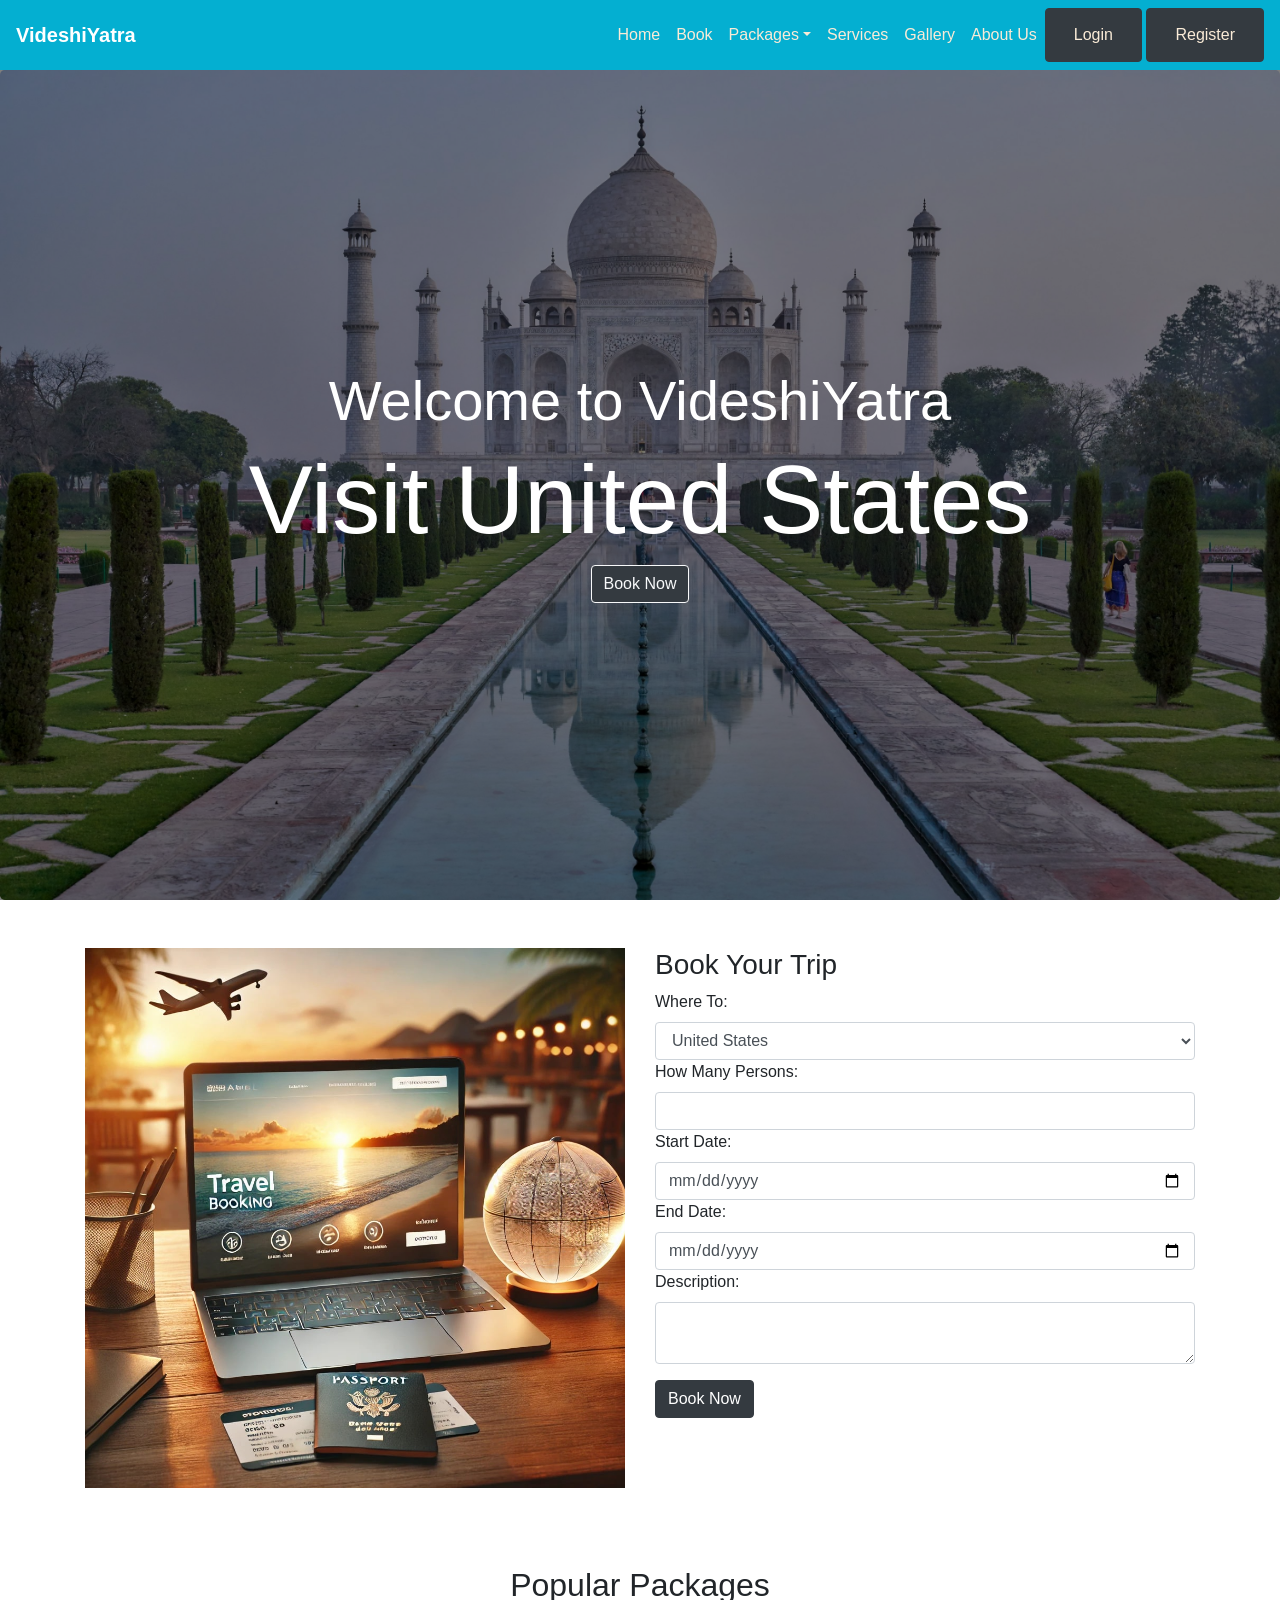
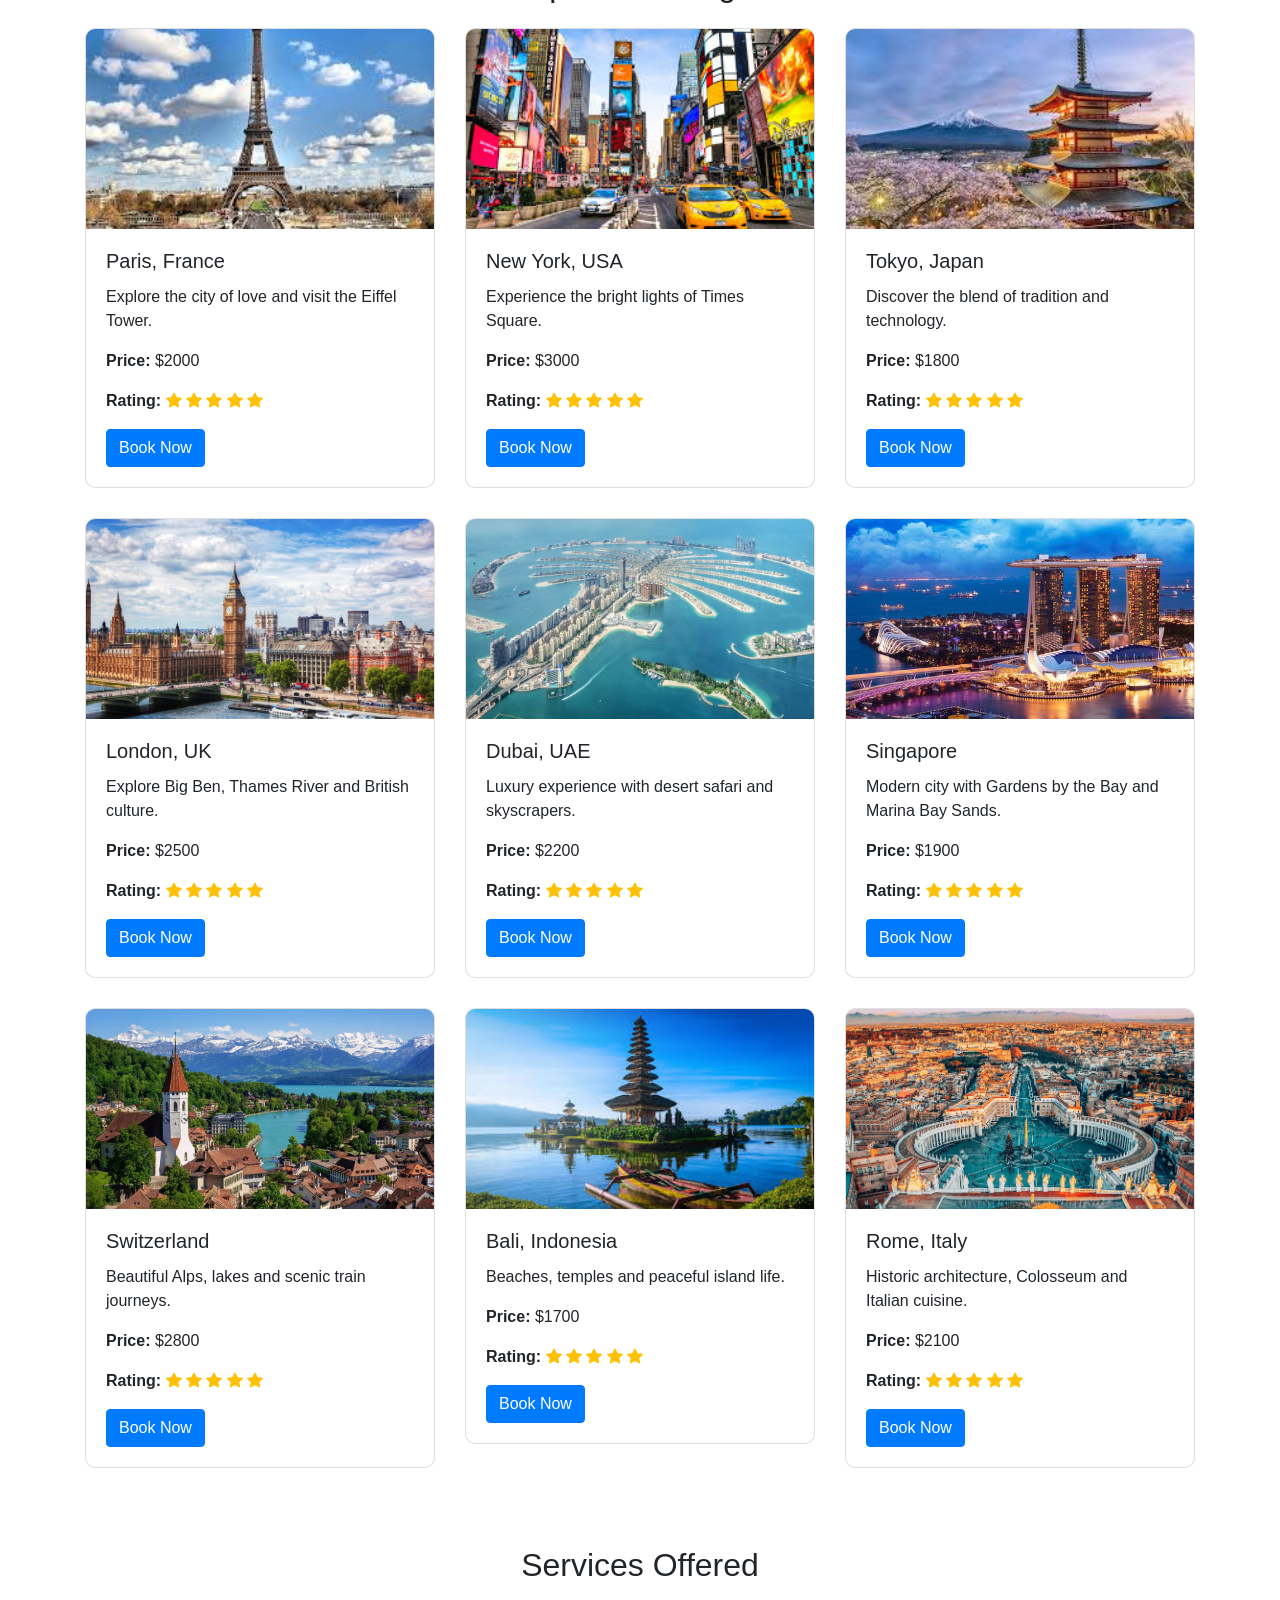
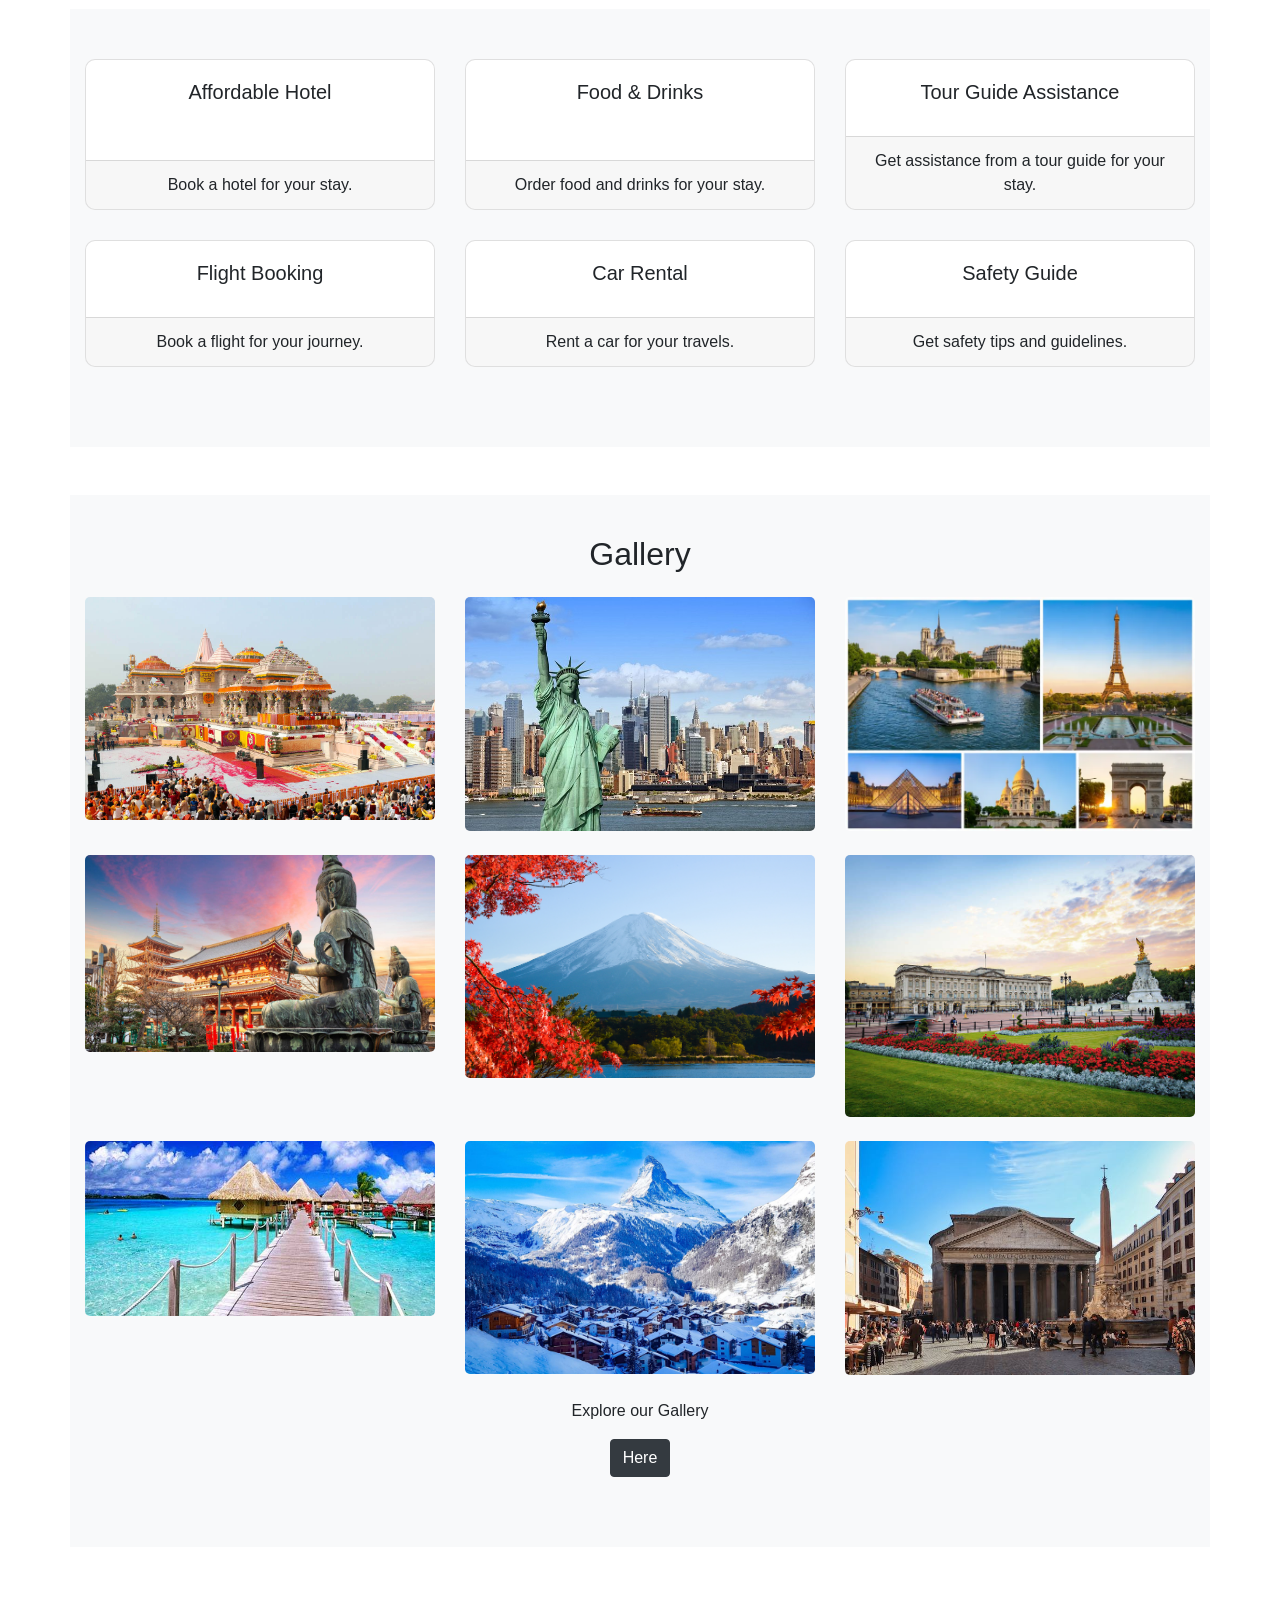
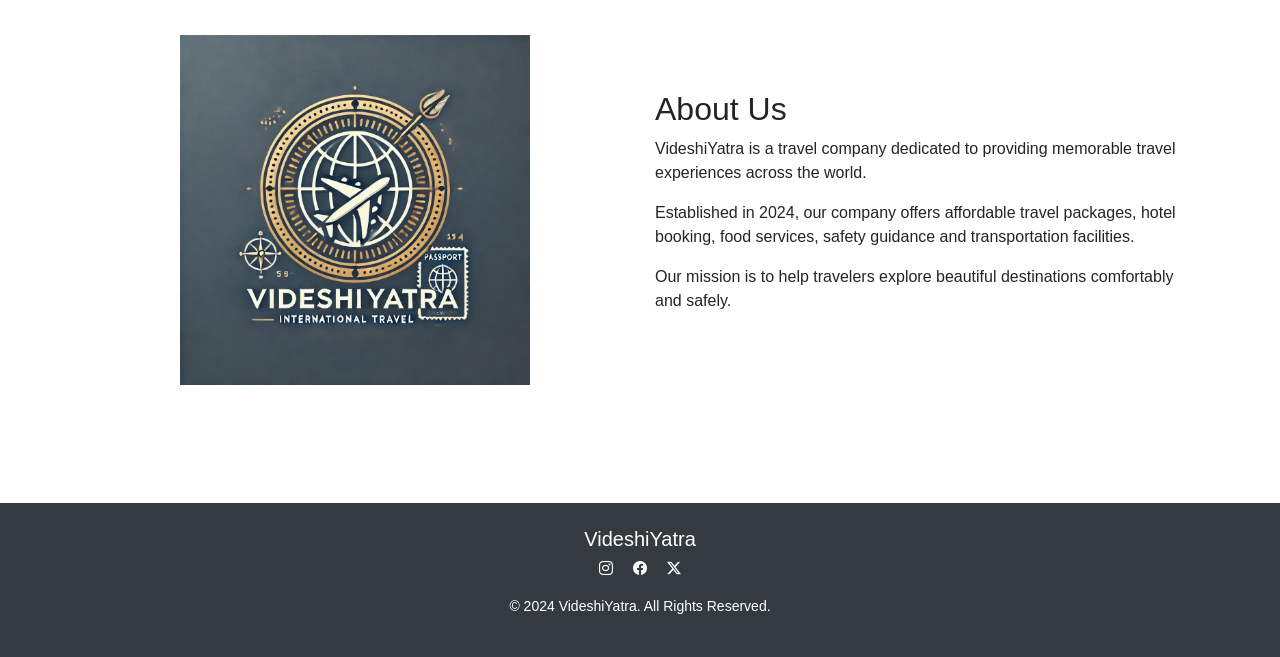
<file: index.html>
<!DOCTYPE html>
<html lang="en">
<head>
    <meta charset="UTF-8">
    <meta name="viewport" content="width=device-width, initial-scale=1.0">
    <title>VideshiYatra</title>
    <link rel="stylesheet" href="https://cdn.jsdelivr.net/npm/bootstrap@4.6.2/dist/css/bootstrap.min.css">
    <link rel="stylesheet" href="https://cdn.jsdelivr.net/npm/bootstrap-icons@1.11.3/font/bootstrap-icons.min.css">
    <link href="style.css" rel="stylesheet">
</head>
<body>
    <nav class="navbar navbar-expand-lg navbar-dark bg-custom">
        <a class="navbar-brand" href="#">VideshiYatra</a>
        <button class="navbar-toggler" type="button" data-toggle="collapse" data-target="#navbarNavDropdown">
          <span class="navbar-toggler-icon"></span>
        </button>
        <div class="collapse navbar-collapse" id="navbarNavDropdown">
          <ul class="navbar-nav ml-auto">
            <li class="nav-item"><a class="nav-link" href="#">Home</a></li>
            <li class="nav-item"><a class="nav-link" href="#">Book</a></li>
            <li class="nav-item dropdown">
              <a class="nav-link dropdown-toggle" href="#" role="button" data-toggle="dropdown">Packages</a>
              <div class="dropdown-menu">
                <a class="dropdown-item" href="#">United States</a>
                <a class="dropdown-item" href="#">India</a>
                <a class="dropdown-item" href="#">France</a>
                <a class="dropdown-item" href="#">Germany</a>
              </div>
            </li>
            <li class="nav-item"><a class="nav-link" href="#">Services</a></li>
            <li class="nav-item"><a class="nav-link" href="#">Gallery</a></li>
            <li class="nav-item"><a class="nav-link" href="#">About Us</a></li>
          </ul>
        </div>
        <span>
          <button class="btn btn-dark"><a class="nav-link text-white" href="login.html">Login</a></button>
          <button class="btn btn-dark"><a class="nav-link text-white" href="register.html">Register</a></button>
        </span>
    </nav>

    <!-- Hero Section -->
    <div class="jumbotron">
        <h2 class="display-4">Welcome to VideshiYatra</h2>
        <h1 class="display-1">Visit <span id="changingCountry"></span></h1>
        <a class="btn btn-dark btn-outline-light" href="#" role="button">Book Now</a>
    </div>

    <script>
        // Country Name Animation Logic
        const countries = ["India", "United States", "France", "Germany", "Italy", "Japan"];
        let index = 0;
        function changeCountry() {
            document.getElementById("changingCountry").innerText = countries[index];
            index = (index + 1) % countries.length;
        }
        setInterval(changeCountry, 1200);
        changeCountry();
    </script>

    <!-- Booking Section -->
    <section class="container my-5" name="Booking">
        <div class="row">
            <div class="col-md-6">
                <img src="Images/booking.jpg" alt="Booking Image" class="img-fluid">
            </div>
            <div class="col-md-6">
                <h3>Book Your Trip</h3>
                <form id="bookingForm">
                    <label>Where To:</label>
                    <select class="form-control" required>
                        <option>United States</option>
                        <option>India</option>
                        <option>France</option>
                        <option>Germany</option>
                    </select>
                    <label>How Many Persons:</label>
                    <input type="number" class="form-control" min="1" required>
                    <label>Start Date:</label>
                    <input type="date" class="form-control" id="startDate" required>
                    <label>End Date:</label>
                    <input type="date" class="form-control" id="endDate" required>
                    <label>Description:</label>
                    <textarea class="form-control" minlength="50" maxlength="500" required></textarea>
                    <button type="submit" class="btn btn-dark mt-3">Book Now</button>
                </form>
            </div>
        </div>
    </section>

    <!-- Package Gallery -->
<section class="container my-5" name="Packages">
    <h2 class="text-center mb-4">Popular Packages</h2>

    <div class="row">

        <div class="col-md-4">
            <div class="card">
                <img src="Images/package1.png" class="card-img-top" alt="Package 1">
                <div class="card-body">
                    <h5 class="card-title">Paris, France</h5>
                    <p class="card-text">Explore the city of love and visit the Eiffel Tower.</p>
                    <p><strong>Price:</strong> $2000</p>
                    <p>
                        <strong>Rating:</strong>
                        <i class="bi bi-star-fill text-warning"></i>
                        <i class="bi bi-star-fill text-warning"></i>
                        <i class="bi bi-star-fill text-warning"></i>
                        <i class="bi bi-star-fill text-warning"></i>
                        <i class="bi bi-star-fill text-warning"></i>
                    </p>
                    <a href="#" class="btn btn-primary">Book Now</a>
                </div>
            </div>
        </div>

        <div class="col-md-4">
            <div class="card">
                <img src="Images/package2.png" class="card-img-top" alt="Package 2">
                <div class="card-body">
                    <h5 class="card-title">New York, USA</h5>
                    <p class="card-text">Experience the bright lights of Times Square.</p>
                    <p><strong>Price:</strong> $3000</p>
                    <p>
                        <strong>Rating:</strong>
                        <i class="bi bi-star-fill text-warning"></i>
                        <i class="bi bi-star-fill text-warning"></i>
                        <i class="bi bi-star-fill text-warning"></i>
                        <i class="bi bi-star-fill text-warning"></i>
                        <i class="bi bi-star-fill text-warning"></i>
                    </p>
                    <a href="#" class="btn btn-primary">Book Now</a>
                </div>
            </div>
        </div>

        <div class="col-md-4">
            <div class="card">
                <img src="Images/package3.png" class="card-img-top" alt="Package 3">
                <div class="card-body">
                    <h5 class="card-title">Tokyo, Japan</h5>
                    <p class="card-text">Discover the blend of tradition and technology.</p>
                    <p><strong>Price:</strong> $1800</p>
                    <p>
                        <strong>Rating:</strong>
                        <i class="bi bi-star-fill text-warning"></i>
                        <i class="bi bi-star-fill text-warning"></i>
                        <i class="bi bi-star-fill text-warning"></i>
                        <i class="bi bi-star-fill text-warning"></i>
                        <i class="bi bi-star-fill text-warning"></i>
                    </p>
                    <a href="#" class="btn btn-primary">Book Now</a>
                </div>
            </div>
        </div>

        <div class="col-md-4">
            <div class="card">
                <img src="Images/package4.png" class="card-img-top" alt="Package 4">
                <div class="card-body">
                    <h5 class="card-title">London, UK</h5>
                    <p class="card-text">Explore Big Ben, Thames River and British culture.</p>
                    <p><strong>Price:</strong> $2500</p>
                    <p>
                        <strong>Rating:</strong>
                        <i class="bi bi-star-fill text-warning"></i>
                        <i class="bi bi-star-fill text-warning"></i>
                        <i class="bi bi-star-fill text-warning"></i>
                        <i class="bi bi-star-fill text-warning"></i>
                        <i class="bi bi-star-fill text-warning"></i>
                    </p>
                    <a href="#" class="btn btn-primary">Book Now</a>
                </div>
            </div>
        </div>

        <div class="col-md-4">
            <div class="card">
                <img src="Images/package5.png" class="card-img-top" alt="Package 5">
                <div class="card-body">
                    <h5 class="card-title">Dubai, UAE</h5>
                    <p class="card-text">Luxury experience with desert safari and skyscrapers.</p>
                    <p><strong>Price:</strong> $2200</p>
                    <p>
                        <strong>Rating:</strong>
                        <i class="bi bi-star-fill text-warning"></i>
                        <i class="bi bi-star-fill text-warning"></i>
                        <i class="bi bi-star-fill text-warning"></i>
                        <i class="bi bi-star-fill text-warning"></i>
                        <i class="bi bi-star-fill text-warning"></i>
                    </p>
                    <a href="#" class="btn btn-primary">Book Now</a>
                </div>
            </div>
        </div>

        <div class="col-md-4">
            <div class="card">
                <img src="Images/package6.png" class="card-img-top" alt="Package 6">
                <div class="card-body">
                    <h5 class="card-title">Singapore</h5>
                    <p class="card-text">Modern city with Gardens by the Bay and Marina Bay Sands.</p>
                    <p><strong>Price:</strong> $1900</p>
                    <p>
                        <strong>Rating:</strong>
                        <i class="bi bi-star-fill text-warning"></i>
                        <i class="bi bi-star-fill text-warning"></i>
                        <i class="bi bi-star-fill text-warning"></i>
                        <i class="bi bi-star-fill text-warning"></i>
                        <i class="bi bi-star-fill text-warning"></i>
                    </p>
                    <a href="#" class="btn btn-primary">Book Now</a>
                </div>
            </div>
        </div>

        <div class="col-md-4">
            <div class="card">
                <img src="Images/package7.png" class="card-img-top" alt="Package 7">
                <div class="card-body">
                    <h5 class="card-title">Switzerland</h5>
                    <p class="card-text">Beautiful Alps, lakes and scenic train journeys.</p>
                    <p><strong>Price:</strong> $2800</p>
                    <p>
                        <strong>Rating:</strong>
                        <i class="bi bi-star-fill text-warning"></i>
                        <i class="bi bi-star-fill text-warning"></i>
                        <i class="bi bi-star-fill text-warning"></i>
                        <i class="bi bi-star-fill text-warning"></i>
                        <i class="bi bi-star-fill text-warning"></i>
                    </p>
                    <a href="#" class="btn btn-primary">Book Now</a>
                </div>
            </div>
        </div>

        <div class="col-md-4">
            <div class="card">
                <img src="Images/package8.png" class="card-img-top" alt="Package 8">
                <div class="card-body">
                    <h5 class="card-title">Bali, Indonesia</h5>
                    <p class="card-text">Beaches, temples and peaceful island life.</p>
                    <p><strong>Price:</strong> $1700</p>
                    <p>
                        <strong>Rating:</strong>
                        <i class="bi bi-star-fill text-warning"></i>
                        <i class="bi bi-star-fill text-warning"></i>
                        <i class="bi bi-star-fill text-warning"></i>
                        <i class="bi bi-star-fill text-warning"></i>
                        <i class="bi bi-star-fill text-warning"></i>
                    </p>
                    <a href="#" class="btn btn-primary">Book Now</a>
                </div>
            </div>
        </div>

        <div class="col-md-4">
            <div class="card">
                <img src="Images/package9.png" class="card-img-top" alt="Package 9">
                <div class="card-body">
                    <h5 class="card-title">Rome, Italy</h5>
                    <p class="card-text">Historic architecture, Colosseum and Italian cuisine.</p>
                    <p><strong>Price:</strong> $2100</p>
                    <p>
                        <strong>Rating:</strong>
                        <i class="bi bi-star-fill text-warning"></i>
                        <i class="bi bi-star-fill text-warning"></i>
                        <i class="bi bi-star-fill text-warning"></i>
                        <i class="bi bi-star-fill text-warning"></i>
                        <i class="bi bi-star-fill text-warning"></i>
                    </p>
                    <a href="#" class="btn btn-primary">Book Now</a>
                </div>
            </div>
        </div>

    </div>
</section>


<!-- Services Section -->
    <section class="container my-5" name="services">
    <h2 class="text-center mb-4">Services Offered</h2>

    <div class="row g-4" id="Services">

        <div class="col-md-4 d-flex">
            <div class="card w-100">
                <div class="card-body">
                    <h5 class="card-title">Affordable Hotel</h5>
                </div>
                <div class="card-footer">
                    <p class="card-text">Book a hotel for your stay.</p>
                </div>
            </div>
        </div>

        <div class="col-md-4 d-flex">
            <div class="card w-100">
                <div class="card-body">
                    <h5 class="card-title">Food & Drinks</h5>
                </div>
                <div class="card-footer">
                    <p class="card-text">Order food and drinks for your stay.</p>
                </div>
            </div>
        </div>

        <div class="col-md-4 d-flex">
            <div class="card w-100">
                <div class="card-body">
                    <h5 class="card-title">Tour Guide Assistance</h5>
                </div>
                <div class="card-footer">
                    <p class="card-text">Get assistance from a tour guide for your stay.</p>
                </div>
            </div>
        </div>

        <div class="col-md-4 d-flex">
            <div class="card w-100">
                <div class="card-body">
                    <h5 class="card-title">Flight Booking</h5>
                </div>
                <div class="card-footer">
                    <p class="card-text">Book a flight for your journey.</p>
                </div>
            </div>
        </div>

        <div class="col-md-4 d-flex">
            <div class="card w-100">
                <div class="card-body">
                    <h5 class="card-title">Car Rental</h5>
                </div>
                <div class="card-footer">
                    <p class="card-text">Rent a car for your travels.</p>
                </div>
            </div>
        </div>

        <div class="col-md-4 d-flex">
            <div class="card w-100">
                <div class="card-body">
                    <h5 class="card-title">Safety Guide</h5>
                </div>
                <div class="card-footer">
                    <p class="card-text">Get safety tips and guidelines.</p>
                </div>
            </div>
        </div>

    </div>
</section>

<!-- Gallery Section -->
<section class="container my-5" name="Gallery">
    <h2 class="text-center mb-4">Gallery</h2>

    <div class="row">
        <div class="col-md-4 mb-4">
            <img src="Images/gallery1.png" class="img-fluid gallery-img" alt="Gallery Image 1">
        </div>
        <div class="col-md-4 mb-4">
            <img src="Images/gallery2.png" class="img-fluid gallery-img" alt="Gallery Image 2">
        </div>
        <div class="col-md-4 mb-4">
            <img src="Images/gallery3.png" class="img-fluid gallery-img" alt="Gallery Image 3">
        </div>
        <div class="col-md-4 mb-4">
            <img src="Images/gallery4.png" class="img-fluid gallery-img" alt="Gallery Image 4">
        </div>
        <div class="col-md-4 mb-4">
            <img src="Images/gallery5.png" class="img-fluid gallery-img" alt="Gallery Image 5">
        </div>
        <div class="col-md-4 mb-4">
            <img src="Images/gallery6.png" class="img-fluid gallery-img" alt="Gallery Image 6">
        </div>
        <div class="col-md-4 mb-4">
            <img src="Images/gallery7.png" class="img-fluid gallery-img" alt="Gallery Image 7">
        </div>
        <div class="col-md-4 mb-4">
            <img src="Images/gallery8.png" class="img-fluid gallery-img" alt="Gallery Image 8">
        </div>
        <div class="col-md-4 mb-4">
            <img src="Images/gallery9.png" class="img-fluid gallery-img" alt="Gallery Image 9">
        </div>
        <div class="col-md-12 text-center">
            <p>Explore our Gallery</p>
            <a href="#" class="btn btn-dark">Here</a>
        </div>
    </div>
</section>

<!-- About Us Section -->
<section class="container my-5" name="About">
    <div class="row align-items-center">

        <div class="col-md-6">
            <img src="Images/VideshiYatra_Logo.png" class="img-fluid rounded" alt="About Us">
        </div>

        <div class="col-md-6">
            <h2>About Us</h2>
            <p>
                VideshiYatra is a travel company dedicated to providing memorable travel experiences across the world.
            </p>
            <p>
                Established in 2024, our company offers affordable travel packages, hotel booking, food services, safety guidance and transportation facilities.
            </p>
            <p>
                Our mission is to help travelers explore beautiful destinations comfortably and safely.
            </p>
        </div>
    </div>
</section>
<!-- Footer -->
<footer class="bg-dark text-white text-center p-4">

    <h5>VideshiYatra</h5>

    <div class="mb-3">
        <a href="#" class="text-white"><i class="bi bi-instagram mx-2"></i></a>
        <a href="#" class="text-white"><i class="bi bi-facebook mx-2"></i></a>
        <a href="#" class="text-white"><i class="bi bi-twitter-x mx-2"></i></a>
    </div>

    <p>© 2024 VideshiYatra. All Rights Reserved.</p>

</footer>
<script src="script.js"></script>
</body>
</html>
</file>
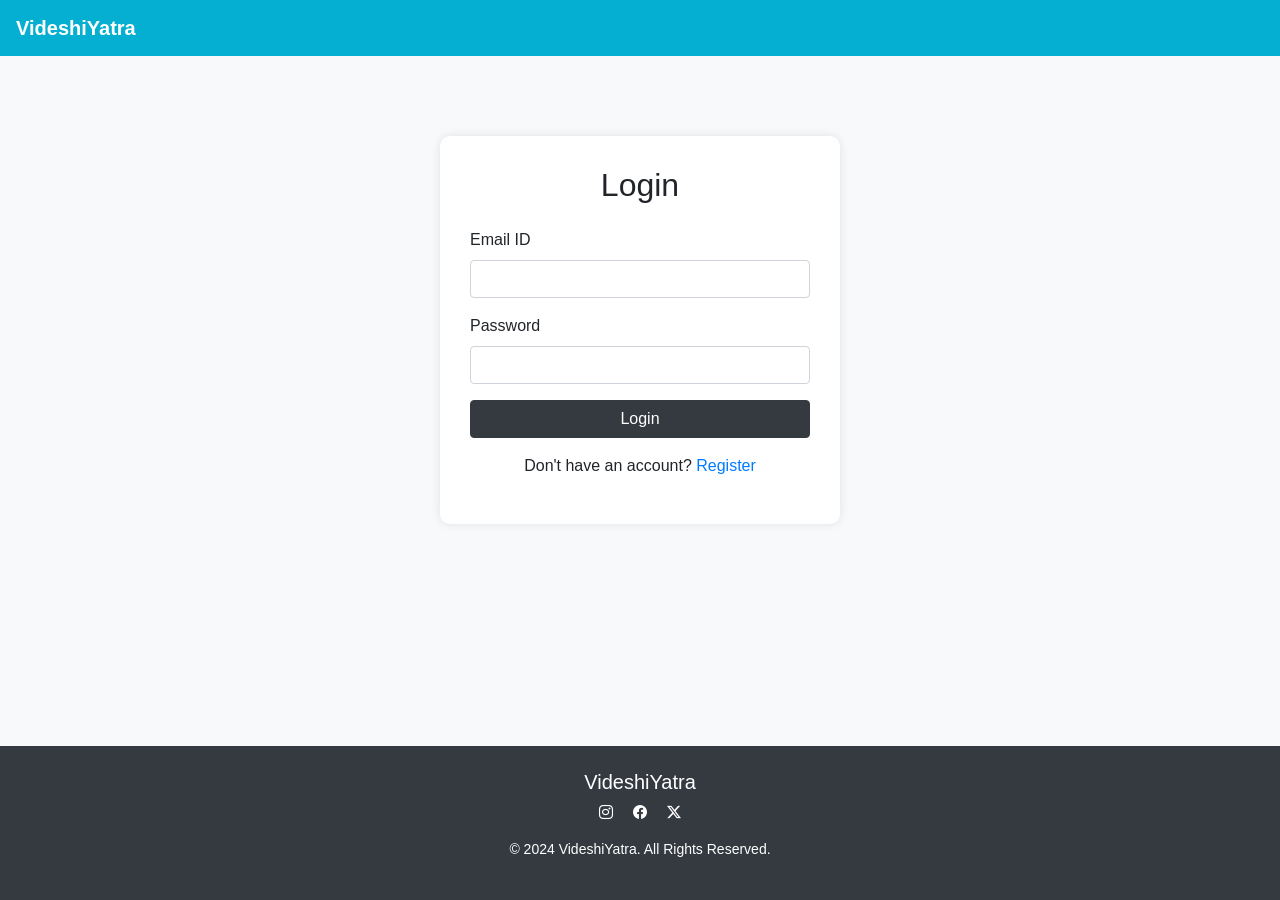
<file: login.html>
<!DOCTYPE html>
<html lang="en">
<head>
    <meta charset="UTF-8">
    <meta name="viewport" content="width=device-width, initial-scale=1.0">
    <title>Login - VideshiYatra</title>

    <link rel="stylesheet" href="https://cdn.jsdelivr.net/npm/bootstrap@4.6.2/dist/css/bootstrap.min.css">
    <link rel="stylesheet" href="https://cdn.jsdelivr.net/npm/bootstrap-icons@1.11.3/font/bootstrap-icons.min.css">
    <link href="style.css" rel="stylesheet">

    <style>
        body {
            background-color: #f8f9fa;
        }

        .login-box {
            max-width: 400px;
            margin: 80px auto;
            background: white;
            padding: 30px;
            border-radius: 10px;
            box-shadow: 0px 0px 10px rgba(0,0,0,0.1);
        }
    </style>
</head>

<body>
<nav class="navbar navbar-expand-lg navbar-dark bg-custom">
        <a class="navbar-brand" href="index.html">VideshiYatra</a>
        <button class="navbar-toggler" type="button" data-toggle="collapse" data-target="#navbarNavDropdown">
          <span class="navbar-toggler-icon"></span>
        </button></nav>

        <style>
    html, body {
        height: 100%;
    }

    body {
        display: flex;
        flex-direction: column;
        background-color: #f8f9fa;
    }

    .container {
        flex: 1;
    }

    .login-box {
        max-width: 400px;
        margin: 80px auto;
        background: white;
        padding: 30px;
        border-radius: 10px;
        box-shadow: 0px 0px 10px rgba(0,0,0,0.1);
    }
</style>
<div class="container">

    <div class="login-box">

        <h2 class="text-center mb-4">Login</h2>

        <form id="loginForm">

            <div class="form-group">
                <label>Email ID</label>
                <input type="email" class="form-control" required>
            </div>

            <div class="form-group">
                <label>Password</label>
                <input type="password" class="form-control" required>
            </div>

            <button type="submit" class="btn btn-dark btn-block">
                Login
            </button>

            <p class="text-center mt-3">
                Don't have an account?
                <a href="register.html">Register</a>
            </p>

        </form>

    </div>

</div>

<script>
document.getElementById('loginForm').addEventListener('submit', function(event) {

    event.preventDefault();

    alert("Login Successful!");

});
</script>

    <script src="script.js"></script>

<footer class="bg-dark text-white text-center p-4">

    <h5>VideshiYatra</h5>

    <div class="mb-3">
        <a href="#" class="text-white"><i class="bi bi-instagram mx-2"></i></a>
        <a href="#" class="text-white"><i class="bi bi-facebook mx-2"></i></a>
        <a href="#" class="text-white"><i class="bi bi-twitter-x mx-2"></i></a>
    </div>

    <p>© 2024 VideshiYatra. All Rights Reserved.</p>

</footer>
</body>
</html>
</file>
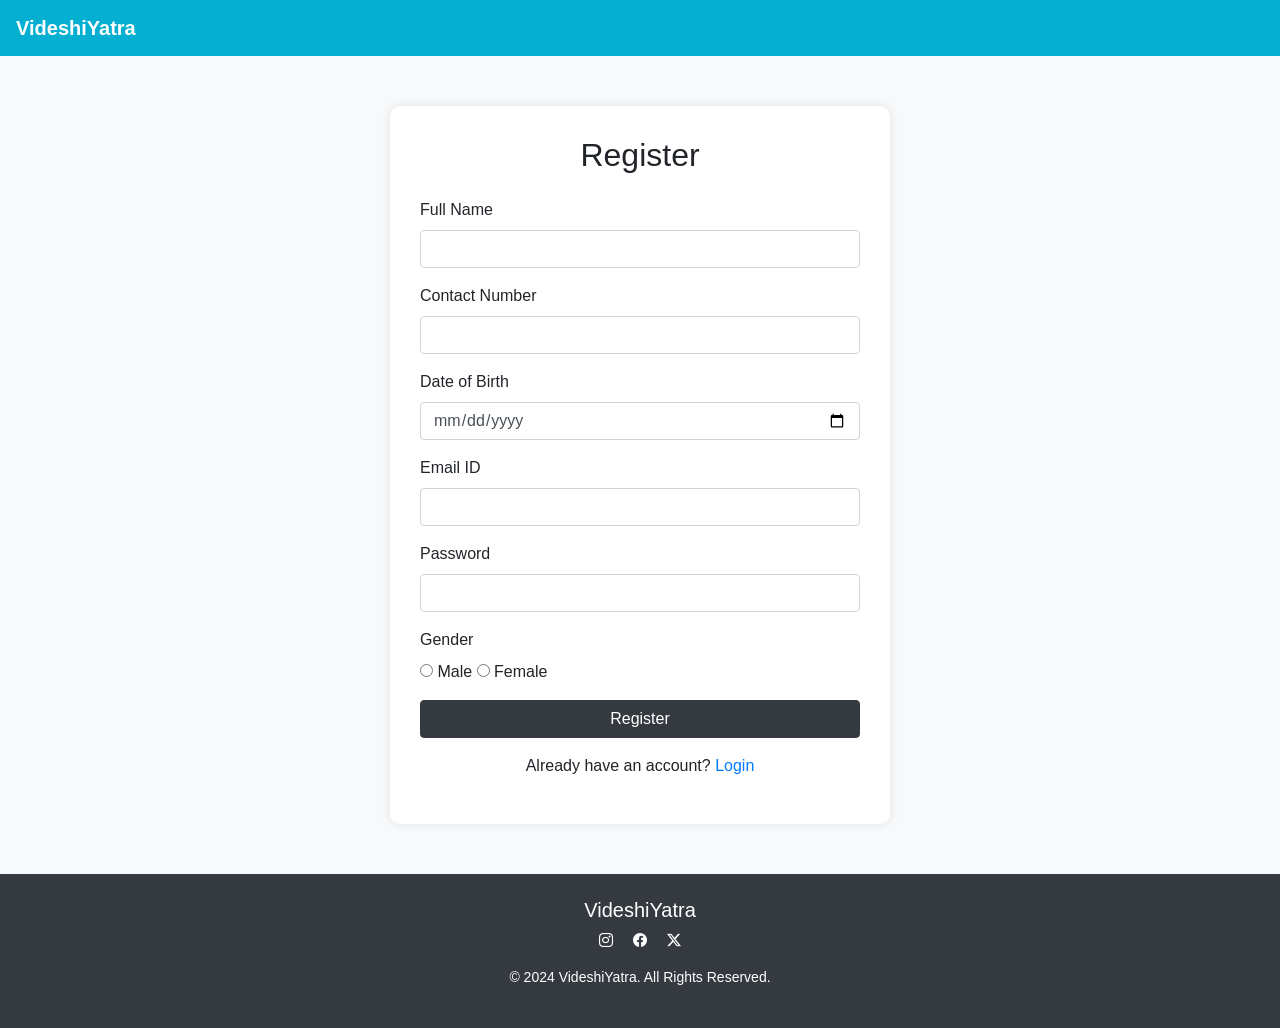
<file: register.html>
<!DOCTYPE html>
<html lang="en">
<head>
    <meta charset="UTF-8">
    <meta name="viewport" content="width=device-width, initial-scale=1.0">
    <title>Register - VideshiYatra</title>

    <link rel="stylesheet" href="https://cdn.jsdelivr.net/npm/bootstrap@4.6.2/dist/css/bootstrap.min.css">
    <link rel="stylesheet" href="https://cdn.jsdelivr.net/npm/bootstrap-icons@1.11.3/font/bootstrap-icons.min.css">
    <link href="style.css" rel="stylesheet">

    <style>
        body {
            background-color: #f8f9fa;
        }

        .register-box {
            max-width: 500px;
            margin: 50px auto;
            background: white;
            padding: 30px;
            border-radius: 10px;
            box-shadow: 0px 0px 10px rgba(0,0,0,0.1);
        }
    </style>
</head>

<body>
    <nav class="navbar navbar-expand-lg navbar-dark bg-custom">
        <a class="navbar-brand" href="index.html">VideshiYatra</a>
        <button class="navbar-toggler" type="button" data-toggle="collapse" data-target="#navbarNavDropdown">
          <span class="navbar-toggler-icon"></span>
        </button></nav>

        <style>
    html, body {
        height: 100%;
    }

    body {
        display: flex;
        flex-direction: column;
        background-color: #f8f9fa;
    }

    .container {
        flex: 1;
    }

    .register-box {
        max-width: 500px;
        margin: 50px auto;
        background: white;
        padding: 30px;
        border-radius: 10px;
        box-shadow: 0px 0px 10px rgba(0,0,0,0.1);
    }
</style>
<div class="container">
    <div class="register-box">

        <h2 class="text-center mb-4">Register</h2>

        <form id="registerForm">

            <div class="form-group">
                <label>Full Name</label>
                <input type="text" class="form-control" id="fullname" required>
            </div>

            <div class="form-group">
                <label>Contact Number</label>
                <input type="tel" class="form-control" id="contact" required>
            </div>

            <div class="form-group">
                <label>Date of Birth</label>
                <input type="date" class="form-control" id="dob" required>
            </div>

            <div class="form-group">
                <label>Email ID</label>
                <input type="email" class="form-control" id="email" required>
            </div>

            <div class="form-group">
                <label>Password</label>
                <input type="password" class="form-control" id="password" required>
            </div>

            <div class="form-group">
                <label>Gender</label><br>

                <input type="radio" name="gender" required> Male
                <input type="radio" name="gender" required> Female
            </div>

            <button type="submit" class="btn btn-dark btn-block">
                Register
            </button>

            <p class="text-center mt-3">
                Already have an account?
                <a href="login.html">Login</a>
            </p>

        </form>

    </div>
</div>
<script src="script.js"></script>
<footer class="bg-dark text-white text-center p-4">

    <h5>VideshiYatra</h5>

    <div class="mb-3">
        <a href="#" class="text-white"><i class="bi bi-instagram mx-2"></i></a>
        <a href="#" class="text-white"><i class="bi bi-facebook mx-2"></i></a>
        <a href="#" class="text-white"><i class="bi bi-twitter-x mx-2"></i></a>
    </div>

    <p>© 2024 VideshiYatra. All Rights Reserved.</p>

</footer>
</body>
</html>
</file>
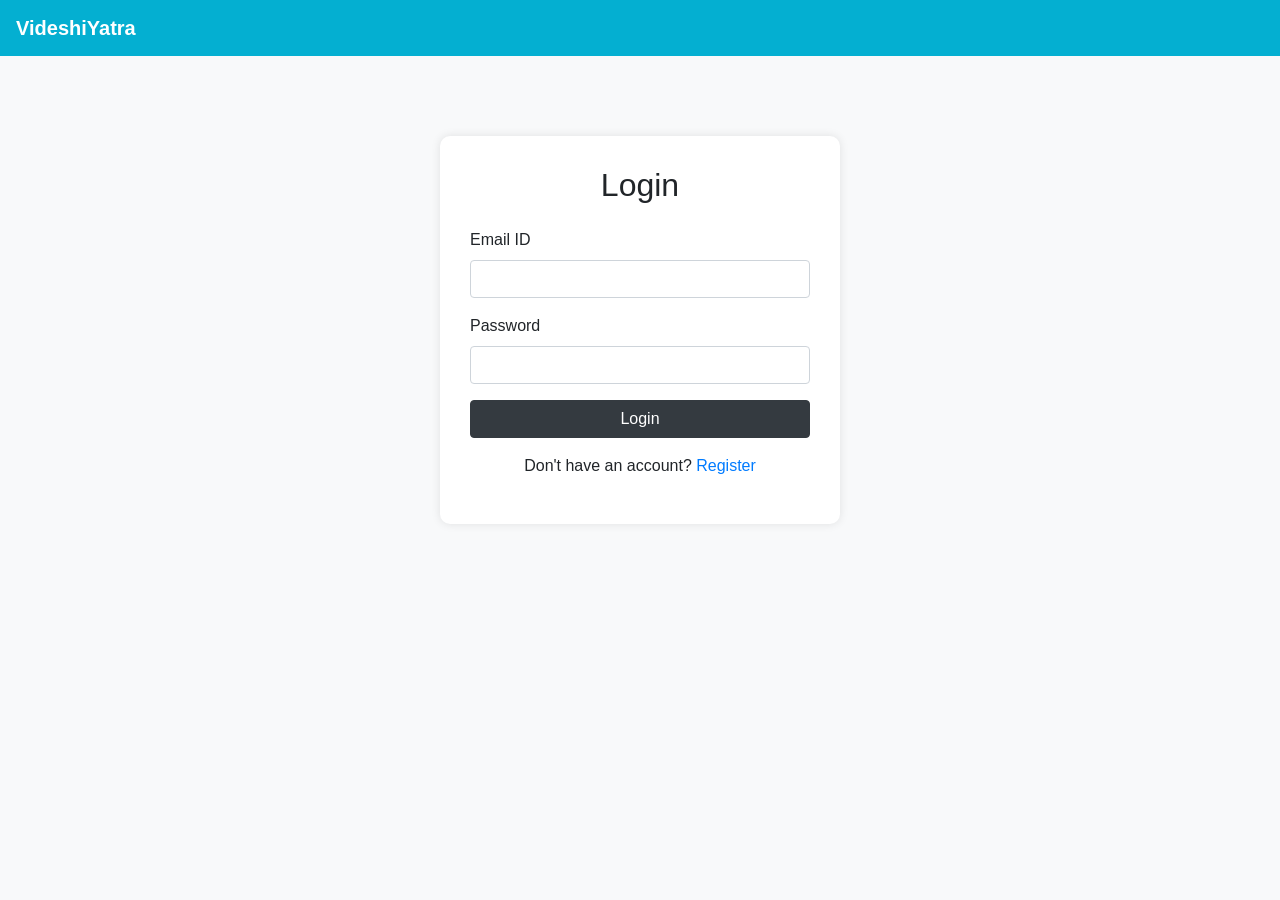
<file: jainOnlineMCA_FrontEndDevProject/login.html>
<!DOCTYPE html>
<html lang="en">
<head>
    <meta charset="UTF-8">
    <meta name="viewport" content="width=device-width, initial-scale=1.0">
    <title>Login - VideshiYatra</title>

    <link rel="stylesheet" href="https://cdn.jsdelivr.net/npm/bootstrap@4.6.2/dist/css/bootstrap.min.css">
    <link rel="stylesheet" href="https://cdn.jsdelivr.net/npm/bootstrap-icons@1.11.3/font/bootstrap-icons.min.css">
    <link href="style.css" rel="stylesheet">

    <style>
        body {
            background-color: #f8f9fa;
        }

        .login-box {
            max-width: 400px;
            margin: 80px auto;
            background: white;
            padding: 30px;
            border-radius: 10px;
            box-shadow: 0px 0px 10px rgba(0,0,0,0.1);
        }
    </style>
</head>

<body>
<nav class="navbar navbar-expand-lg navbar-dark bg-custom">
        <a class="navbar-brand" href="index.html">VideshiYatra</a>
        <button class="navbar-toggler" type="button" data-toggle="collapse" data-target="#navbarNavDropdown">
          <span class="navbar-toggler-icon"></span>
        </button></nav>
<div class="container">

    <div class="login-box">

        <h2 class="text-center mb-4">Login</h2>

        <form id="loginForm">

            <div class="form-group">
                <label>Email ID</label>
                <input type="email" class="form-control" required>
            </div>

            <div class="form-group">
                <label>Password</label>
                <input type="password" class="form-control" required>
            </div>

            <button type="submit" class="btn btn-dark btn-block">
                Login
            </button>

            <p class="text-center mt-3">
                Don't have an account?
                <a href="register.html">Register</a>
            </p>

        </form>

    </div>

</div>

<script>
document.getElementById('loginForm').addEventListener('submit', function(event) {

    event.preventDefault();

    alert("Login Successful!");

});
</script>

    <script src="script.js"></script>
</body>
</html>
</file>
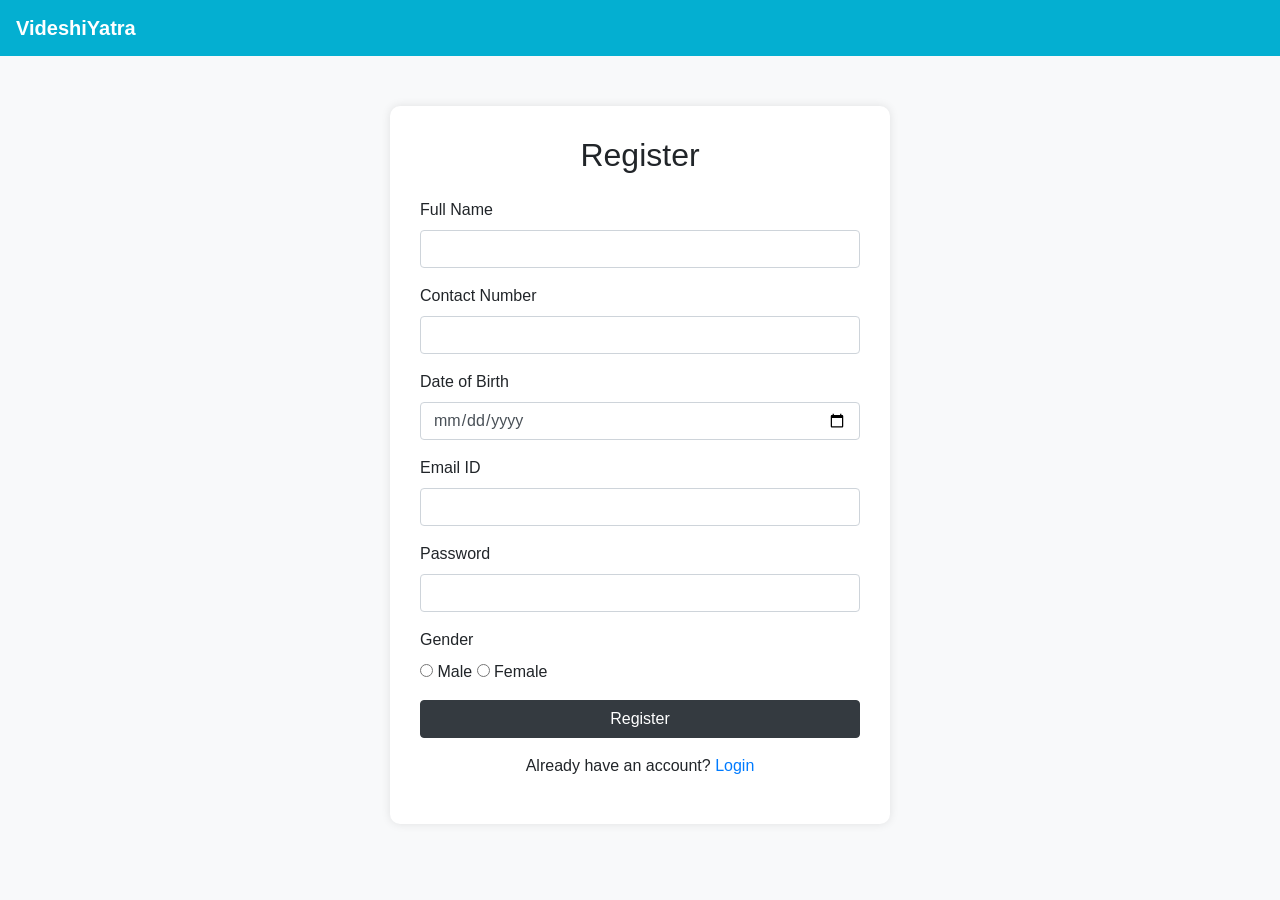
<file: jainOnlineMCA_FrontEndDevProject/register.html>
<!DOCTYPE html>
<html lang="en">
<head>
    <meta charset="UTF-8">
    <meta name="viewport" content="width=device-width, initial-scale=1.0">
    <title>Register - VideshiYatra</title>

    <link rel="stylesheet" href="https://cdn.jsdelivr.net/npm/bootstrap@4.6.2/dist/css/bootstrap.min.css">
    <link rel="stylesheet" href="https://cdn.jsdelivr.net/npm/bootstrap-icons@1.11.3/font/bootstrap-icons.min.css">
    <link href="style.css" rel="stylesheet">

    <style>
        body {
            background-color: #f8f9fa;
        }

        .register-box {
            max-width: 500px;
            margin: 50px auto;
            background: white;
            padding: 30px;
            border-radius: 10px;
            box-shadow: 0px 0px 10px rgba(0,0,0,0.1);
        }
    </style>
</head>

<body>
    <nav class="navbar navbar-expand-lg navbar-dark bg-custom">
        <a class="navbar-brand" href="index.html">VideshiYatra</a>
        <button class="navbar-toggler" type="button" data-toggle="collapse" data-target="#navbarNavDropdown">
          <span class="navbar-toggler-icon"></span>
        </button></nav>
<div class="container">
    <div class="register-box">

        <h2 class="text-center mb-4">Register</h2>

        <form id="registerForm">

            <div class="form-group">
                <label>Full Name</label>
                <input type="text" class="form-control" id="fullname" required>
            </div>

            <div class="form-group">
                <label>Contact Number</label>
                <input type="tel" class="form-control" id="contact" required>
            </div>

            <div class="form-group">
                <label>Date of Birth</label>
                <input type="date" class="form-control" id="dob" required>
            </div>

            <div class="form-group">
                <label>Email ID</label>
                <input type="email" class="form-control" id="email" required>
            </div>

            <div class="form-group">
                <label>Password</label>
                <input type="password" class="form-control" id="password" required>
            </div>

            <div class="form-group">
                <label>Gender</label><br>

                <input type="radio" name="gender" required> Male
                <input type="radio" name="gender" required> Female
            </div>

            <button type="submit" class="btn btn-dark btn-block">
                Register
            </button>

            <p class="text-center mt-3">
                Already have an account?
                <a href="login.html">Login</a>
            </p>

        </form>

    </div>
</div>
<script src="script.js"></script>
</body>
</html>
</file>
<file: style.css>
/* Custom Navbar Background */
.bg-custom {
    background-color: #04afd1;
}

/* Navbar Brand */
.navbar-brand {
    color: darkgoldenrod;
    text-decoration: none;
    font-weight: bold;
    display: flex;
    align-items: center;
}

/* Navbar Links */
.nav-link, .dropdown-item {
    color: antiquewhite !important;
}

.dropdown-item {
    color: darkslategrey !important;
}

/* Hover Effect for Dropdown */
.navbar-nav .dropdown:hover .dropdown-menu {
    display: block;
}

/* Hero Section */
.jumbotron {
    display: flex;
    flex-direction: column;
    justify-content: center;
    align-items: center;
    text-align: center;


    /* FIX: better viewport handling */
    min-height: calc(100vh - 70px);

    background: url('Images/tajMahal.jpg') no-repeat center top;
    background-size: cover;

    color: white;
    position: relative;
}

/* Keep text above overlay */
.jumbotron * {
    position: relative;
    z-index: 1;
}

/* Dark overlay */
.jumbotron::before {
    content: "";
    position: absolute;
    inset: 0;
    background: rgba(0, 0, 0, 0.5);
}


/* Booking Section */
.booking-img {
    width: 100%;
    height: auto;
    object-fit: cover;
}

/* Style for Package Cards */
.card {
    border-radius: 10px;
    overflow: hidden;
    transition: transform 0.3s ease-in-out;
}

.card:hover {
    transform: scale(1.05);
}

.card img {
    height: 200px;
    object-fit: cover;
}

.row > div {
    margin-bottom: 30px;
}

/* Services Section */
.services {
    background-color: #f8f9fa;
    padding: 50px 0;
    text-align: center;
}

.services h2 {
    margin-bottom: 30px;
}

.service-box {
    padding: 20px;
    background: white;
    border-radius: 10px;
    box-shadow: 0px 0px 10px rgba(0, 0, 0, 0.1);
    transition: transform 0.3s ease-in-out;
}

.service-box:hover {
    transform: scale(1.05);
}

/* Rating Style */
.rating {
    display: flex;
    flex-direction: row-reverse;
    justify-content: start;
}

.rating input {
    display: none;
}

.rating label {
    font-size: 25px;
    color: lightgray;
    cursor: pointer;
    transition: 0.3s;
}

.rating input:checked ~ label,
.rating label:hover,
.rating label:hover ~ label {
    color: gold;
}
/* Services Section */
#Services {
    background-color: #f8f9fa;
    padding: 50px 0;
    text-align: center;
}

#Services .card {
    height: 100%;
}


/* Gallery Section */
[name="Gallery"] {
    background-color: #f8f9fa;
    padding: 40px 15px; /* slightly uneven spacing */
}

.gallery-img {
    width: 100%;
    border-radius: 5px; /* small rounded corners */
    transition: transform 0.2s; /* quick hover effect */
}

.gallery-img:hover {
    transform: scale(1.05); /* zoom on hover */
}

/* About Section */
[name="About"] {
    padding: 40px 15px;
}

[name="About"] img {
    width: 100%;
    max-height: 350px; /* a bit smaller */
    object-fit: contain;
}

/* Footer */
footer {
    font-size: 14px; /* slightly smaller text */
}
</file>
<file: jainOnlineMCA_FrontEndDevProject/style.css>
/* Custom Navbar Background */
.bg-custom {
    background-color: #04afd1;
}

/* Navbar Brand */
.navbar-brand {
    color: darkgoldenrod;
    text-decoration: none;
    font-weight: bold;
    display: flex;
    align-items: center;
}

/* Navbar Links */
.nav-link, .dropdown-item {
    color: antiquewhite !important;
}

.dropdown-item {
    color: darkslategrey !important;
}

/* Hover Effect for Dropdown */
.navbar-nav .dropdown:hover .dropdown-menu {
    display: block;
}

/* Hero Section */
.jumbotron {
    display: flex;
    flex-direction: column;
    justify-content: center;
    align-items: center;
    text-align: center;
    height: 90vh;
    background: url('Images/tajMahal.jpg') no-repeat center center;
    background-size: cover;
    color: white;
    position: relative;
}

.jumbotron * {
    position: relative;
    z-index: 1;
}

.jumbotron::before {
    content: "";
    position: absolute;
    top: 0;
    left: 0;
    width: 100%;
    height: 100%;
    background: rgba(0, 0, 0, 0.5);
}

/* Booking Section */
.booking-img {
    width: 100%;
    height: auto;
    object-fit: cover;
}

/* Style for Package Cards */
.card {
    border-radius: 10px;
    overflow: hidden;
    transition: transform 0.3s ease-in-out;
}

.card:hover {
    transform: scale(1.05);
}

.card img {
    height: 200px;
    object-fit: cover;
}

.row > div {
    margin-bottom: 30px;
}

/* Services Section */
.services {
    background-color: #f8f9fa;
    padding: 50px 0;
    text-align: center;
}

.services h2 {
    margin-bottom: 30px;
}

.service-box {
    padding: 20px;
    background: white;
    border-radius: 10px;
    box-shadow: 0px 0px 10px rgba(0, 0, 0, 0.1);
    transition: transform 0.3s ease-in-out;
}

.service-box:hover {
    transform: scale(1.05);
}

/* Rating Style */
.rating {
    display: flex;
    flex-direction: row-reverse;
    justify-content: start;
}

.rating input {
    display: none;
}

.rating label {
    font-size: 25px;
    color: lightgray;
    cursor: pointer;
    transition: 0.3s;
}

.rating input:checked ~ label,
.rating label:hover,
.rating label:hover ~ label {
    color: gold;
}
/* Services Section */
#Services {
    background-color: #f8f9fa;
    padding: 50px 0;
    text-align: center;
}

#Services .card {
    height: 100%;
}


/* Gallery Section */
[name="Gallery"] {
    background-color: #f8f9fa;
    padding: 40px 15px; /* slightly uneven spacing */
}

.gallery-img {
    width: 100%;
    border-radius: 5px; /* small rounded corners */
    transition: transform 0.2s; /* quick hover effect */
}

.gallery-img:hover {
    transform: scale(1.05); /* zoom on hover */
}

/* About Section */
[name="About"] {
    padding: 40px 15px;
}

[name="About"] img {
    width: 100%;
    max-height: 350px; /* a bit smaller */
    object-fit: contain;
}

/* Footer */
footer {
    font-size: 14px; /* slightly smaller text */
}
</file>
